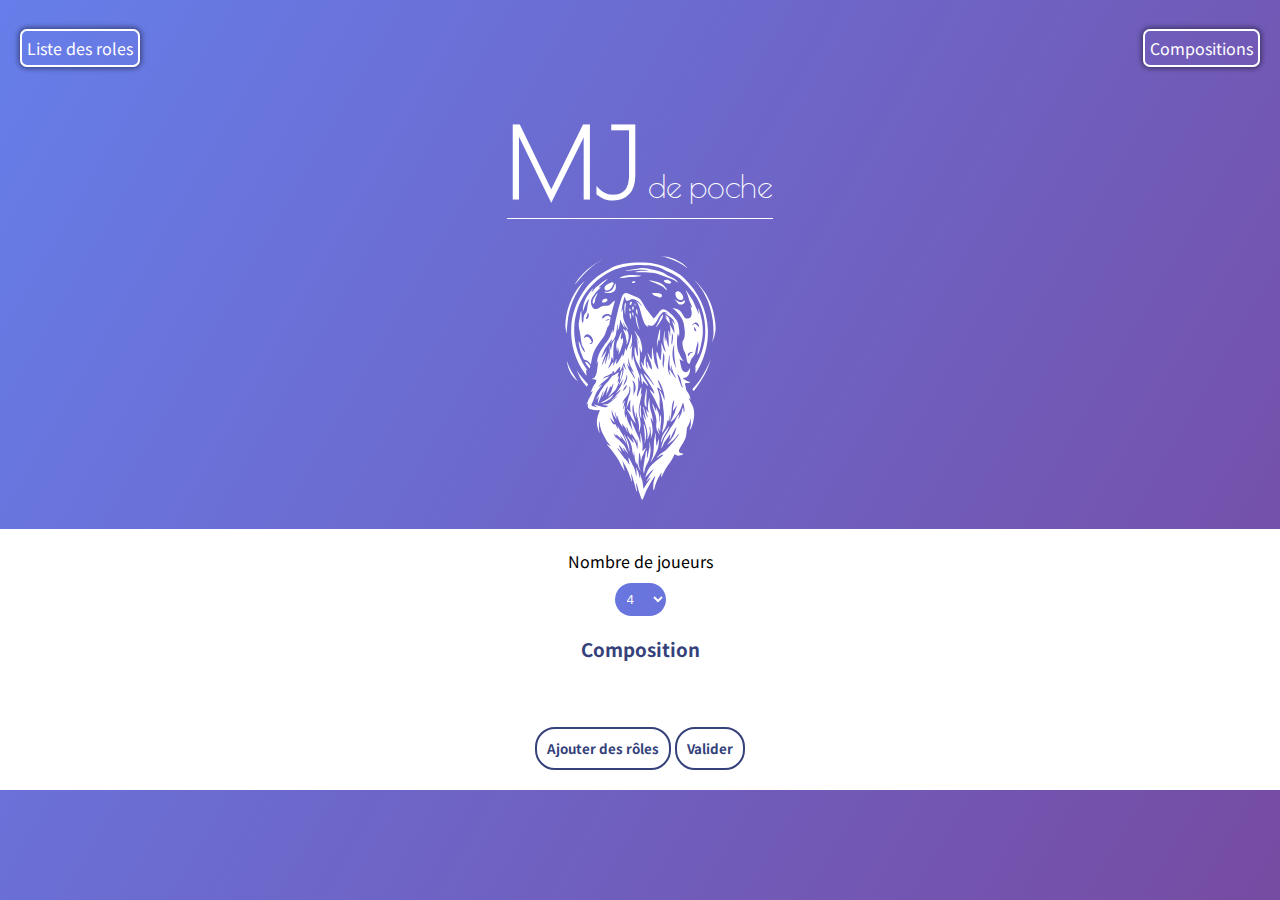
<file: app.html>
<!DOCTYPE html>
<html lang="en" dir="ltr">
  <head>
    <meta charset="utf-8">
    <meta name="viewport" content="width=device-width, initial-scale=1.0">
    <title>MJ de poche</title>
    <link rel="stylesheet" href="style.css">
    <link rel="preconnect" href="https://fonts.gstatic.com">
    <link href="https://fonts.googleapis.com/css2?family=Noto+Sans+JP&display=swap" rel="stylesheet">
    <link href="https://fonts.googleapis.com/css2?family=Poiret+One&display=swap" rel="stylesheet">
  </head>
  <body>
    <div class="header-buttons">
      <p><a href="roles.html">Liste des roles</a></p>
      <p><a href="compositions.html">Compositions</a></p>
    </div>

    <div class="name">
    <p><strong>MJ</strong> de poche</p>
    </div>

    <div class="logo" id="logo-loup">
      <img src="img/logo2.svg" alt="Photo Loup-Garou" class="img-loup" id="image" />
    </div>
    <div class="container" id="container">
      <div class="players" id="player">
        <label>Nombre de joueurs</label>
        <select id="nb-players">
          <option value="4">4</option>
          <option value="5">5</option>
          <option value="6">6</option>
          <option value="7">7</option>
          <option value="8">8</option>
          <option value="9">9</option>
          <option value="10">10</option>
          <option value="11">11</option>
          <option value="12">12</option>
          <option value="13">13</option>
          <option value="14">14</option>
          <option value="15">15</option>
          <option value="16">16</option>
          <option value="17">17</option>
          <option value="18">18</option>
        </select>
      </div>

      <div class="roles" id="role-show">
        <h3>Composition</h3>
        <div class="list-roles" id="list-display">
          <p id="composition"></p>

        </div>
        <!--<div class="double-roles">
          <button class="btn" id="double">
            Rôles doubles
          </button>
        </div>-->
        <div class="add-roles">
          <button class="btn" id="add">
            Ajouter des rôles
          </button>
          <button class="btn" id="confirm-composition">Valider</button>
        </div>
      </div>

      <div class="ordre-compo hidden" id="ordre-appel">
        <h3>Ordre d'appel: </h3>
      </div>

        <!-- Modal -->
        <div class="modal-container" id="modal">
          <div class="modal">
            <button class="close-btn" id="close">
            X
            </button>
            <div class="modal-header">
              <h3>Rôles</h3>
            </div>
            <div class="modal-content">
              <form class="modal-form" id="modalform">

              </form>
              <input type="button" class="submit-btn" value="Valider">
            </div>
          </div>
        </div>

        <div class="notification-container" id="notification-container">
        <p id="notif-message"></p>
        </div>
      <script type="text/javascript" src="script.js"></script>
    </div>
  </body>
</html>
</file>
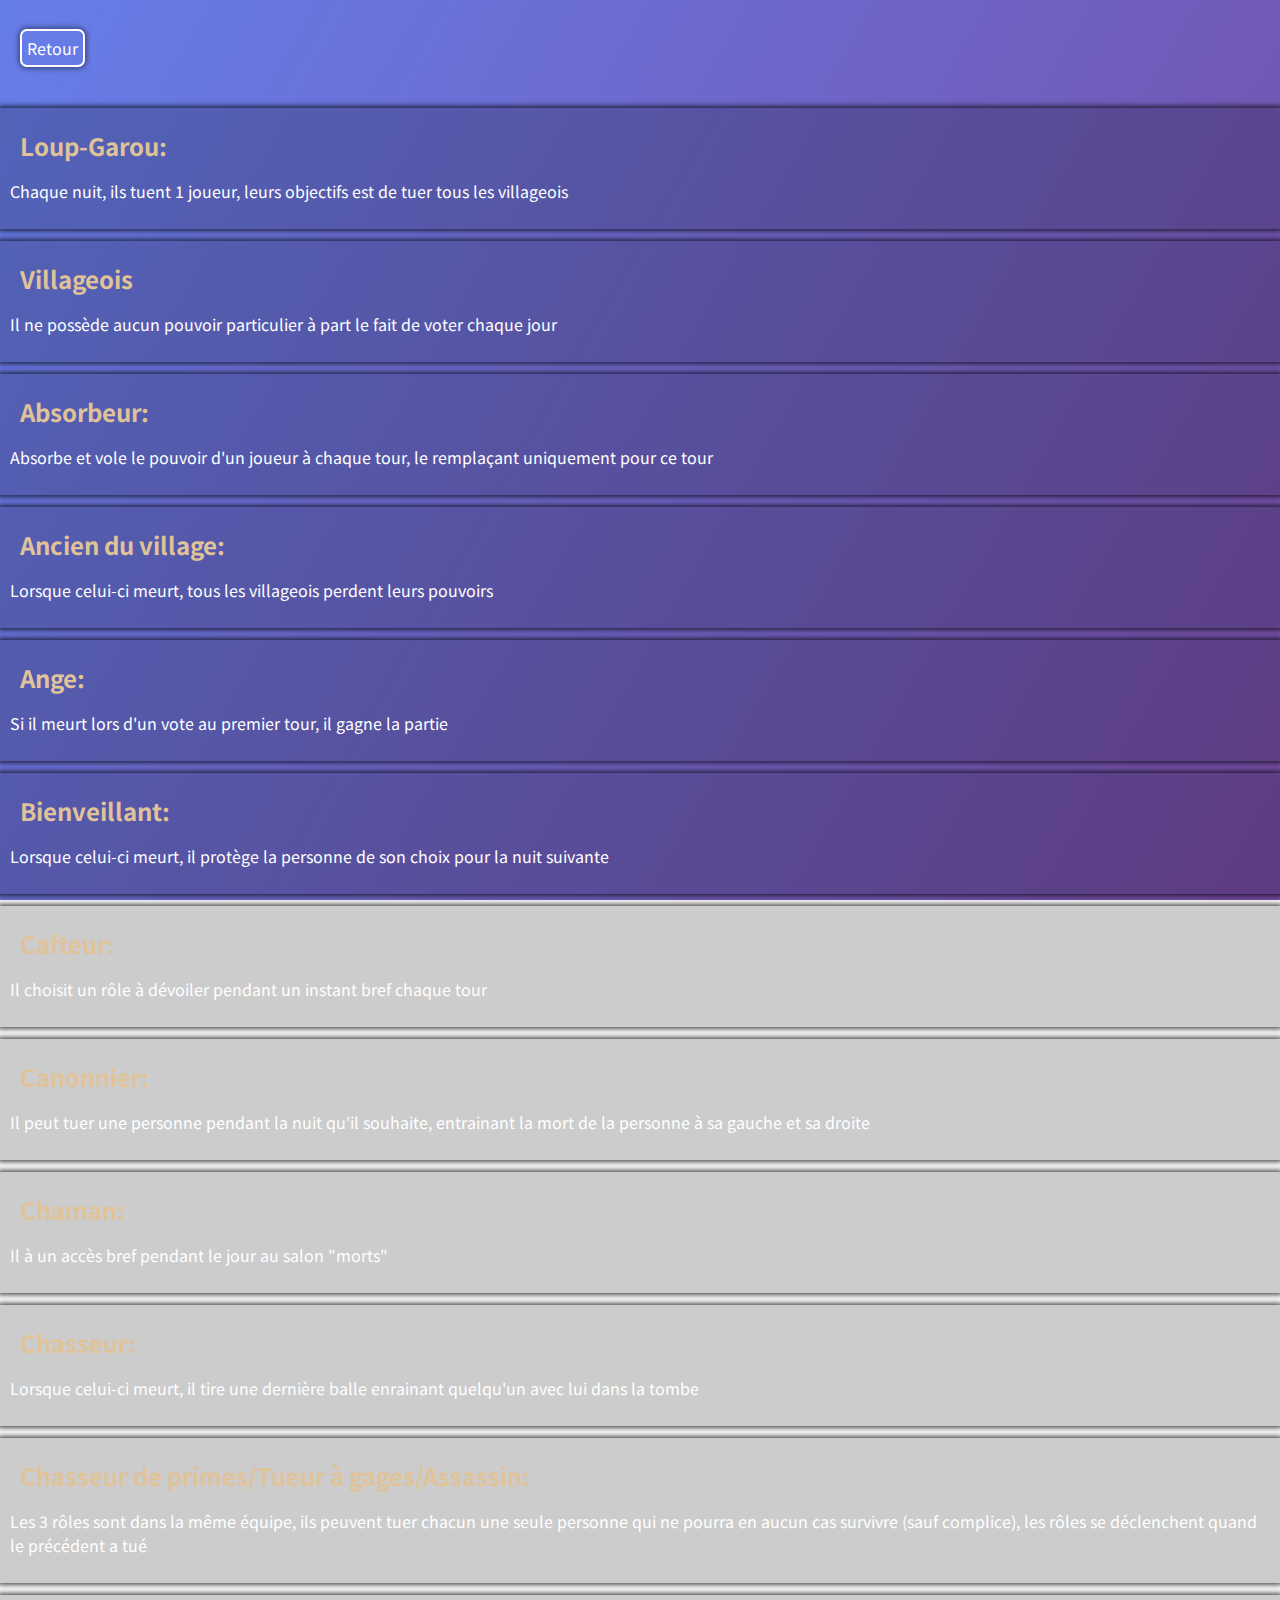
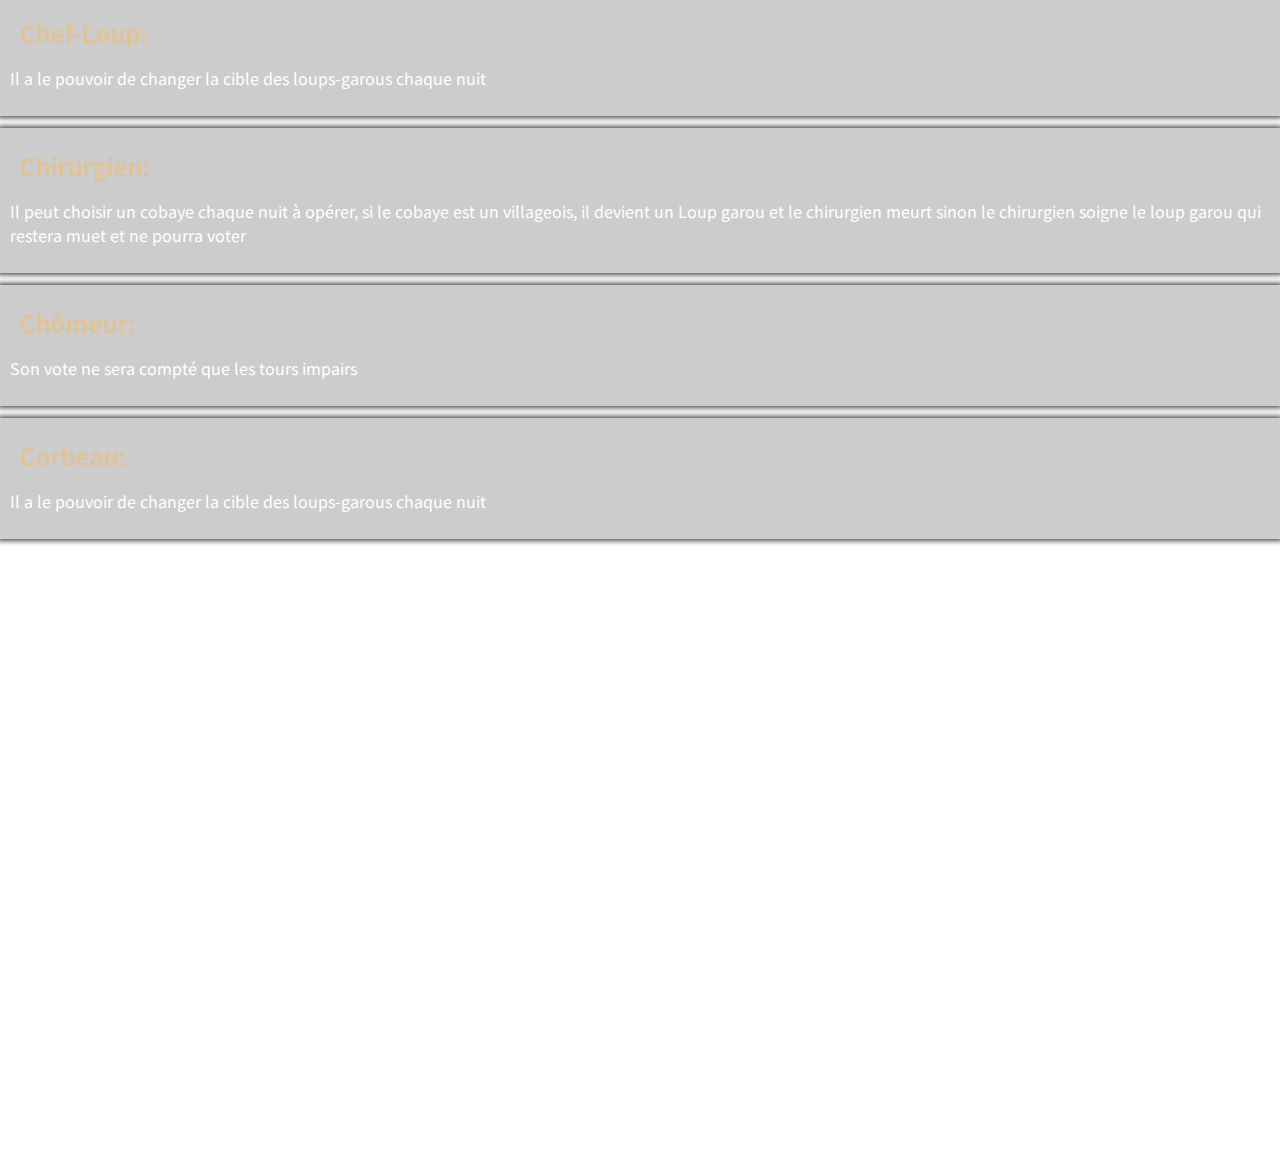
<file: roles.html>
<!DOCTYPE html>
<html lang="en" dir="ltr">
  <head>
    <meta charset="utf-8">
    <meta name="viewport" content="width=device-width, initial-scale=1.0">
    <title>MJ de poche</title>
    <link rel="stylesheet" href="style.css">
    <link rel="preconnect" href="https://fonts.gstatic.com">
    <link href="https://fonts.googleapis.com/css2?family=Noto+Sans+JP&display=swap" rel="stylesheet">
  </head>
  <body>
    <div class="roles-container">
      <div class="header-buttons">
        <p><a href="app.html">Retour</a></p>
      </div>

      <div class="role-definition">
        <h2 class="title">Loup-Garou:</h2>
        <p class="definition">Chaque nuit, ils tuent 1 joueur, leurs objectifs est de tuer tous les villageois</p>
      </div>
      <div class="role-definition">
        <h2 class="title">Villageois</h2>
        <p class="definition"> Il ne possède aucun pouvoir particulier à part le fait de voter chaque jour</p>
      </div>
      <div class="role-definition">
        <h2 class="title">Absorbeur:</h2>
        <p class="definition">Absorbe et vole le pouvoir d'un joueur à chaque tour, le remplaçant uniquement pour ce tour</p>
      </div>
      <div class="role-definition">
        <h2 class="title">Ancien du village:</h2>
        <p class="definition">Lorsque celui-ci meurt, tous les villageois perdent leurs pouvoirs</p>
      </div>
      <div class="role-definition">
        <h2 class="title">Ange:</h2>
        <p class="definition">Si il meurt lors d'un vote au premier tour, il gagne la partie</p>
      </div>
      <div class="role-definition">
        <h2 class="title">Bienveillant:</h2>
        <p class="definition">Lorsque celui-ci meurt, il protège la personne de son choix pour la nuit suivante</p>
      </div>
      <div class="role-definition">
        <h2 class="title">Cafteur:</h2>
        <p class="definition">Il choisit un rôle à dévoiler pendant un instant bref chaque tour</p>
      </div>
      <div class="role-definition">
        <h2 class="title">Canonnier:</h2>
        <p class="definition">Il peut tuer une personne pendant la nuit qu'il souhaite, entrainant la mort de la personne à sa gauche et sa droite</p>
      </div>
      <div class="role-definition">
        <h2 class="title">Chaman:</h2>
        <p class="definition">Il à un accès bref pendant le jour au salon "morts"</p>
      </div>
      <div class="role-definition">
        <h2 class="title">Chasseur:</h2>
        <p class="definition">Lorsque celui-ci meurt, il tire une dernière balle enrainant quelqu'un avec lui dans la tombe</p>
      </div>
      <div class="role-definition">
        <h2 class="title">Chasseur de primes/Tueur à gages/Assassin:</h2>
        <p class="definition">Les 3 rôles sont dans la même équipe, ils peuvent tuer chacun une seule personne qui ne pourra en aucun cas survivre (sauf complice), les rôles se déclenchent quand le précédent a tué</p>
      </div>
      <div class="role-definition">
        <h2 class="title">Chef-Loup:</h2>
        <p class="definition">Il a le pouvoir de changer la cible des loups-garous chaque nuit</p>
      </div>
      <div class="role-definition">
        <h2 class="title">Chirurgien:</h2>
        <p class="definition">Il peut choisir un cobaye chaque nuit à opérer, si le cobaye est un villageois, il devient un Loup garou et le chirurgien meurt sinon le chirurgien soigne le loup garou qui restera muet et ne pourra voter</p>
      </div>
      <div class="role-definition">
        <h2 class="title">Chômeur:</h2>
        <p class="definition">Son vote ne sera compté que les tours impairs</p>
      </div>
      <div class="role-definition">
        <h2 class="title">Corbeau:</h2>
        <p class="definition">Il a le pouvoir de changer la cible des loups-garous chaque nuit</p>
      </div>

      <p> :
- :
- :
- :
-Colosse : Il possède 2 vies (sauf CDP ou TAG ou Assassin)
-Comédien : Il choisit son rôle au début de la partie parmi 3 qui lui sont suggérés
-Complice : Il connait les rôles de chacun et ne peut mourir que si 2 joueurs mettent leurs vies en jeu pour le tuer pendant le jour
-Copieur : Il copie le rôle d'un joueur permettant d'obtenir des doublons de certains rôles
-Cowboy : Il peut tuer une personne de son choix le jour en dévoilant son rôle, si la personne est néfaste il reste en vie, sinon les 2 meurent
-Cupidon : Il choisit 2 personne qui seront liées toute la partie, si l'un meurt l'autre meurt aussi.
-Démon : Si il meurt pendant la 2e nuit, il gagne la partie
-Destructeur : Détruit le rôle d'un joueur devenant soit villageois ou ombre
-Enfant sauvage : Il choisit un modèle au début du jeu, lorsque son modèle meurt, il devient Loup Garou
-Esclavagiste : Il vole les voix des joueurs nuit après nuit (elles s'accumulent)
-Frères d'armes : Ils sont liés durant toute la partie, il faut que les 2 soit tués pour enfin les achever (sauf CDP ou TAG ou Assassin)
-3 Frères : Ils sont liés durant toute la partie, si l'un d'eux meurt, les autres aussi
-Garde du corps : il protège chaque nuit 1 joueur qui ne pourra pas mourir (sauf CDP ou TAG ou Assassin). Si le joueur protégé est visé, le Garde du corps meurt à sa place. Si le Garde du corps est visé, personne ne meurt
-Juge : Il indique au MJ un mot de passe qui pourra être prononcé par le juge le jour qu'il souhaite pour lancer un 2e vote faisant 2 mort en un jour
-Joueur de flûte : chaque nuit il ensorcèle 2 joueurs, lorsque tous le joueurs en vie sont ensorcelés (sauf le JDF), il gagne la partie
-Loups garous : Chaque nuit, ils tuent 1 joueur, leurs objectifs est de tuer tous les villageois
-Loup garou blanc : Chaque nuit il peut décider ou non de tuer un loup garou, son but est de gagner seul
-Loup suprême : il peut choisir de convertir une fois un villageois qui a été visé en un Loup garou, il possède aussi 2 vie
-Maire : Son vote compte double le jour
-Magicien : Il possède une potion de réanimation permettant de soigner la cible des Loup garou une fois dans la partie
-Mamie : Chaque nuit, elle peut mute la personne de son choix, ce qui l'empêchera de voter aussi
-Medium : Il peut choisir la prochaine carte évènement
-Mercenaire : Au début du jeu il choisit si il est un loup garou ou un villageois
-Ombre : C'est un loup garou qui n'a pas le pouvoir de choisir le mort et qui ne peut pas écrire dans le chat des Loups-Garous
-Petite fille : Chaque nuit, le MJ donne un indice à la petite fille sur un des loups garous mais en contrepartie les loups garous ont un indice sur la petite fille
-Pharaon : il choisit une personne au début de la partie, il découvre son rôle et le protège tant qu'il est en vie
-Prince Charmant : Il choisit au début de la partie sa princesse, celle ci pourra choisir ou non de le réanimer à sa mort
-Prisonnier : Le joueur reste mute et ne joue pas tant que le village n'a pas décider de le libérer par un vote qui s'effectue au début de chaque journée
-Salvateur : Il choisit un joueur qui sera protégé chaque nuit. Il peut se choisir une nuit sur deux (sauf CDP ou TAG ou Assassin)
-Samouraï : Si aucun role néfaste n'est tué lors des 2 premiers vote, le samouraï se suicide
-Savant fou : Il peut choisir si il utilise l'une de ses 4 inventions chaque nuit. Si il en utilise une, celle ci est choisit au hasard.
-Sorcière : Elle possède une potion de mort permettant de tuer une cible une fois dans la partie
-Vampire : Ce joueur ne peut pas mourir la nuit (sauf CDP ou TAG ou Assassin)
-Victime : Si ce joueur reçoit une voix pendant le vote, il est tué
-Villageois : Il ne posséde aucun pouvoir particulier à part le fait de voter chaque jour
-Voyante : Elle peut voir le rôle d'un joueur chaque nuit
-Zombie : Lorsque celui-ci est désigné comme mort il survit une journée de plus avant de réellement mourir</p>
    </div>
  </body>
</html>
</file>
<file: style.css>
* {
  box-sizing:border-box;
}

body {

  font-family: 'Noto Sans JP', sans-serif;
  display: flex;
  flex-direction: column;
  align-items: center;
  justify-content: center;
  background: linear-gradient(120deg, #667eea 0%, #764ba2 100%) no-repeat center center fixed;
  -webkit-background-size: cover;
  -moz-background-size: cover;
  -o-background-size: cover;
  background-size: cover;
  margin: 0;
  padding-bottom: 40px;
  color: #fff;
}

.name{
  margin: 0;
  font-family: 'Poiret One', cursive;
}

.name p{
  margin: 10px 0;
  font-size: 2em;
  border-bottom: 1px solid white;
}

strong{
  font-size: 3em;
  border: none;
}

.img-loup{
  margin: 25px 0px;
  margin-bottom: 0px;
  width: 250px;
  height: 250px;

}

.header-buttons{
  width: 100%;
  padding: 20px;
  display: inline-flex;
  justify-content: space-between;
}

.container{
  width: 100%;
  justify-content: center;
  text-align: center;
  align-items: center;
  margin-top: 20px;
  padding: 20px 25px;
  background-color: rgba(255, 255, 255, 1);
  /*-webkit-box-shadow: 0px 0px 5px 2px rgba(0,0,0,0.4);
  box-shadow: 0px 0px 5px 2px rgba(0,0,0,0.4);*/
}

#nb-players{
  color: #fff;
  padding: 8px;
  background: linear-gradient(120deg, #667eea 45%, #764ba2 100%) no-repeat center center fixed;
  border: none;
  border-radius: 20px;
  display: block;
  margin: auto;
  margin-top: 10px;
}
#nb-players:focus{
  color: #000;
}

label{
  color: #000;
}

h3{
  color: #35417a;
}



.modal-container {
  background-color: rgba(0,0,0,0.6);
  display: none;
  position: absolute;
  top: 0;
  left: 0;
  right: 0;
  bottom: 0;
}

.modal-container.show-modal {
  display: block;

}

.modal {
  background-color: #e0c399;
  color: #000;
  border-radius: 5px;
  box-shadow: 0 0 10px rgba(0,0,0,0.3);
  position: relative;
  top: 50%;
  left: 50%;
  transform: translate(-50%, -0%);
  max-width: 100%;
  width: 400px;
  animation-name: modalopen;
  animation-duration: var(--modal-duration);
}

.modal-header {
  background: var(--primary-color);
  color: #000;
  padding: 15px;
}

.modal-header h3 {
  margin: 0;
  text-align: center;
  border-bottom: 1px solid #000;
}

.modal-content {
  padding: 0px 20px 20px;
}

.role {
  display: flex;
  align-items: center;
  justify-content: space-between;
  border-bottom: 1px solid #983838;
}

.list-roles{
  display: flex;
  flex-wrap: wrap;
}

.role-display{
  background: linear-gradient(120deg, #667eea 0%, #764ba2 100%) no-repeat center center fixed;
  padding: 10px;
  font-style: italic;
  color: #fff;
  margin: 1px;
  border-right: 1px solid #764ba2;
  border-radius: 30px;
}

.role-add{
  margin: 0px 10px 10px auto;
  padding: 5px 8px;
  background-color: #4DBE3F;
  border: none;
  border-radius: 3px;
  color: #fff;
}

.role-remove{
    margin: 0px 10px 10px 0px;
    padding: 5px 10px;
    background-color: #C0392B;
    border: none;
    border-radius: 3px;
    color: #fff;
}

.modal-form div {
  margin: 15px 0;
}

.modal-form label {
  display: flex;
  justify-content: space-between;
  margin-bottom: 5px;
}

.modal-form .form-input {
  padding: 8px;
  width: 100%;
}

.close-btn {
  background: red;
  font-size: 25px;
  position: absolute;
  top: 0;
  right: 0;
  cursor: pointer;
  border: none;
  padding: 3px 0px 5px 0px;
  border-bottom-left-radius: 3px;
  color: #fff;
  width: 30px;
  height: 32px;
}

@keyframes modalopen {
  from {
    opacity: 0;
  }

  to {
    opacity: 1;
  }
}

.btn{
  margin-top: 15px;
  padding: 10px;
  font-family: 'Noto Sans Jp', verdana, cursive;
  font-weight: bold;
  background-color: transparent;
  color: #35417a;
  border: 2px solid #35417a;
  border-radius: 20px;
}

.notification-container {
  background-color: rgba(0,0,0,0.7);
  border-radius: 0px 0px 10px 10px;
  padding: 15px 20px;
  position: fixed;
  left: 0;
  right: 0;
  margin-left: auto;
  margin-right: auto;
  top: -80px;
  width: 50%;
  transition: transform 0.3s ease-in-out;
}

.notification-container p {
  margin: 0;
}

.notification-container.show {
  transform: translateY(80px);
}

.role-definition{
  left: 20px;
  align-items: left;
  text-align: left;
}

h2{
  color: #e0c399;
  margin: 10px 0px 0px 10px;
}

a{
  text-decoration: none;
  color: #fff;
  padding: 5px;
  border: 2px solid white;
  border-radius: 7px;
  -webkit-box-shadow: 0px 0px 5px 2px rgba(0,0,0,0.4);
  box-shadow: 0px 0px 5px 2px rgba(0,0,0,0.4);
}

.roles.hide-composition{
  display: none;
}

.ordre-compo{
  margin-top: 20px;
}
.ordre-compo.hidden{
  display: none;
}

.players.hidden{
  display: none;
}

.ordre-compo p{
  color :#000;
}

/* PAGE ROLES.HTML */

.role-definition{
  margin-top: 12px;
  padding: 10px;
  background-color: rgba(0, 0, 0, 0.2);
  -webkit-box-shadow: 0px 0px 5px 2px rgba(0,0,0,0.7);
  box-shadow: 0px 0px 5px 2px rgba(0,0,0,0.7);
}

.role-definition:first-of-type{
  margin-top: 30px;
}
</file>
